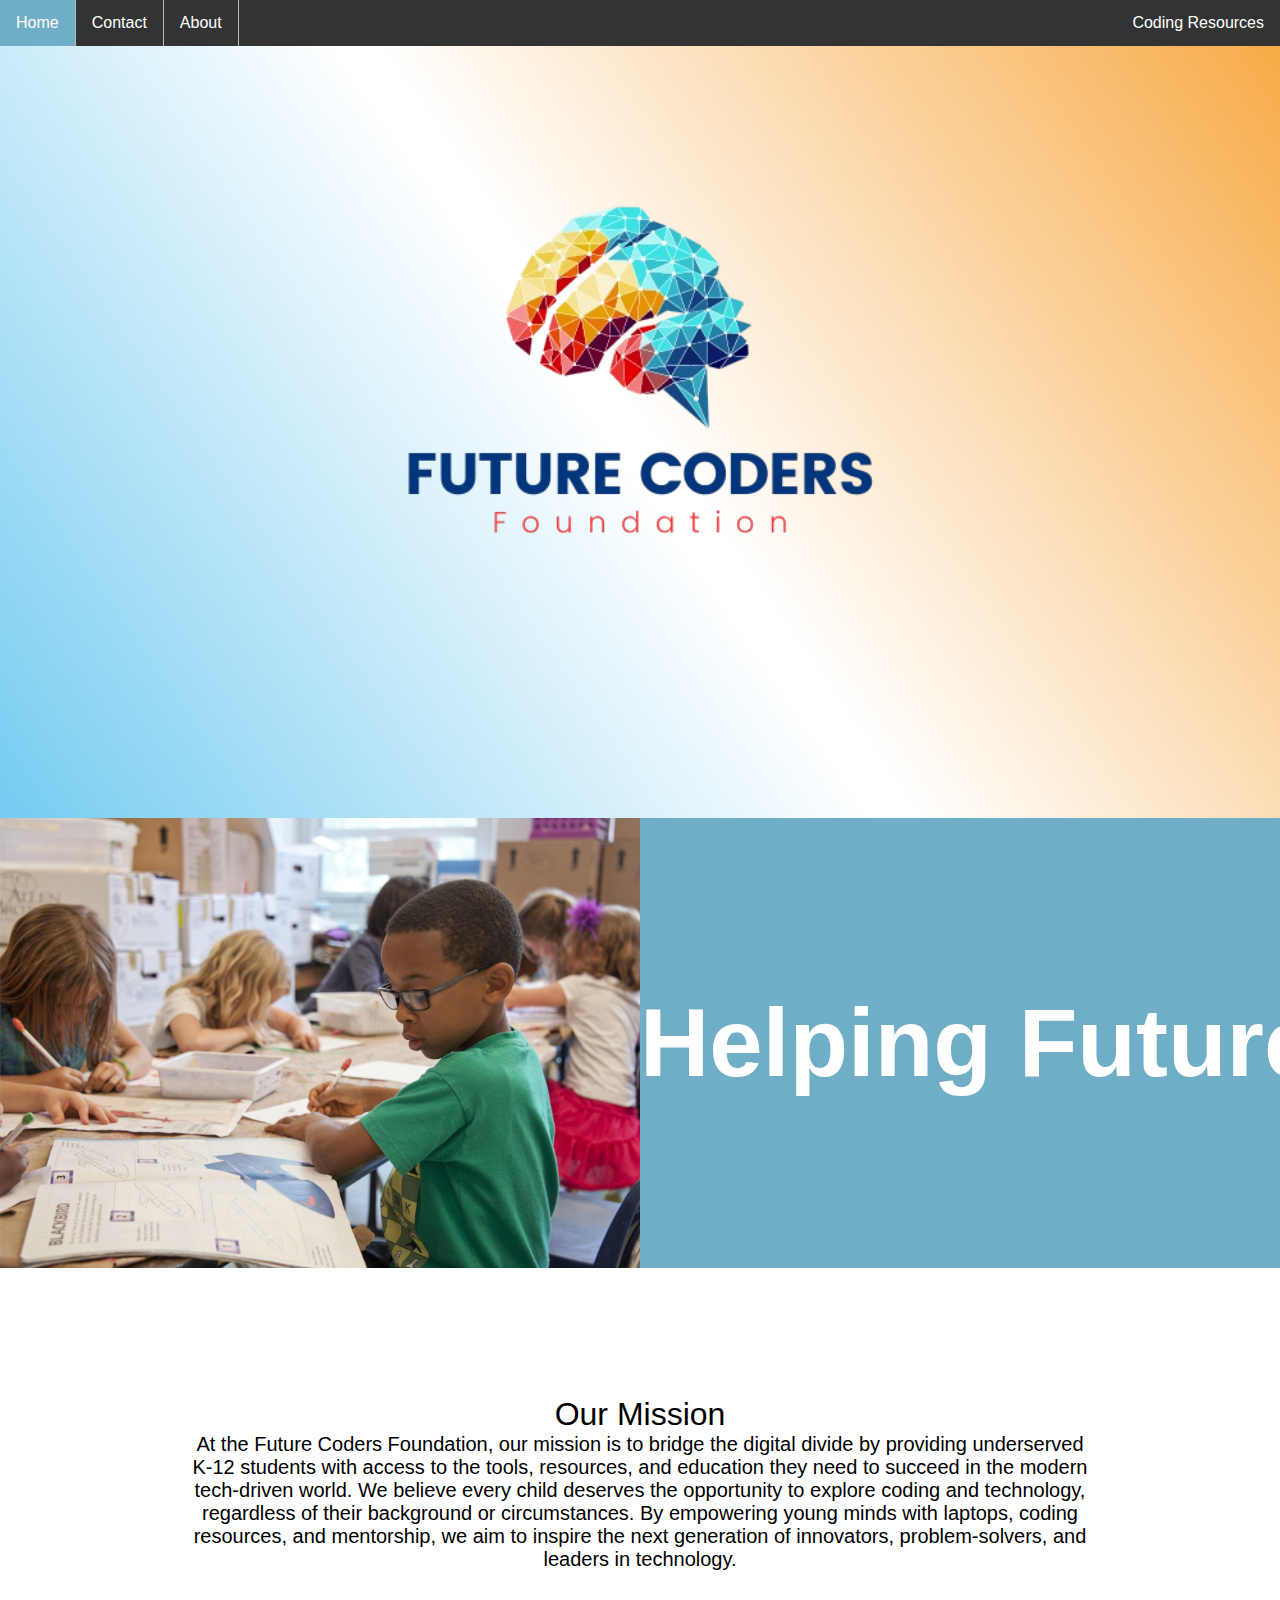
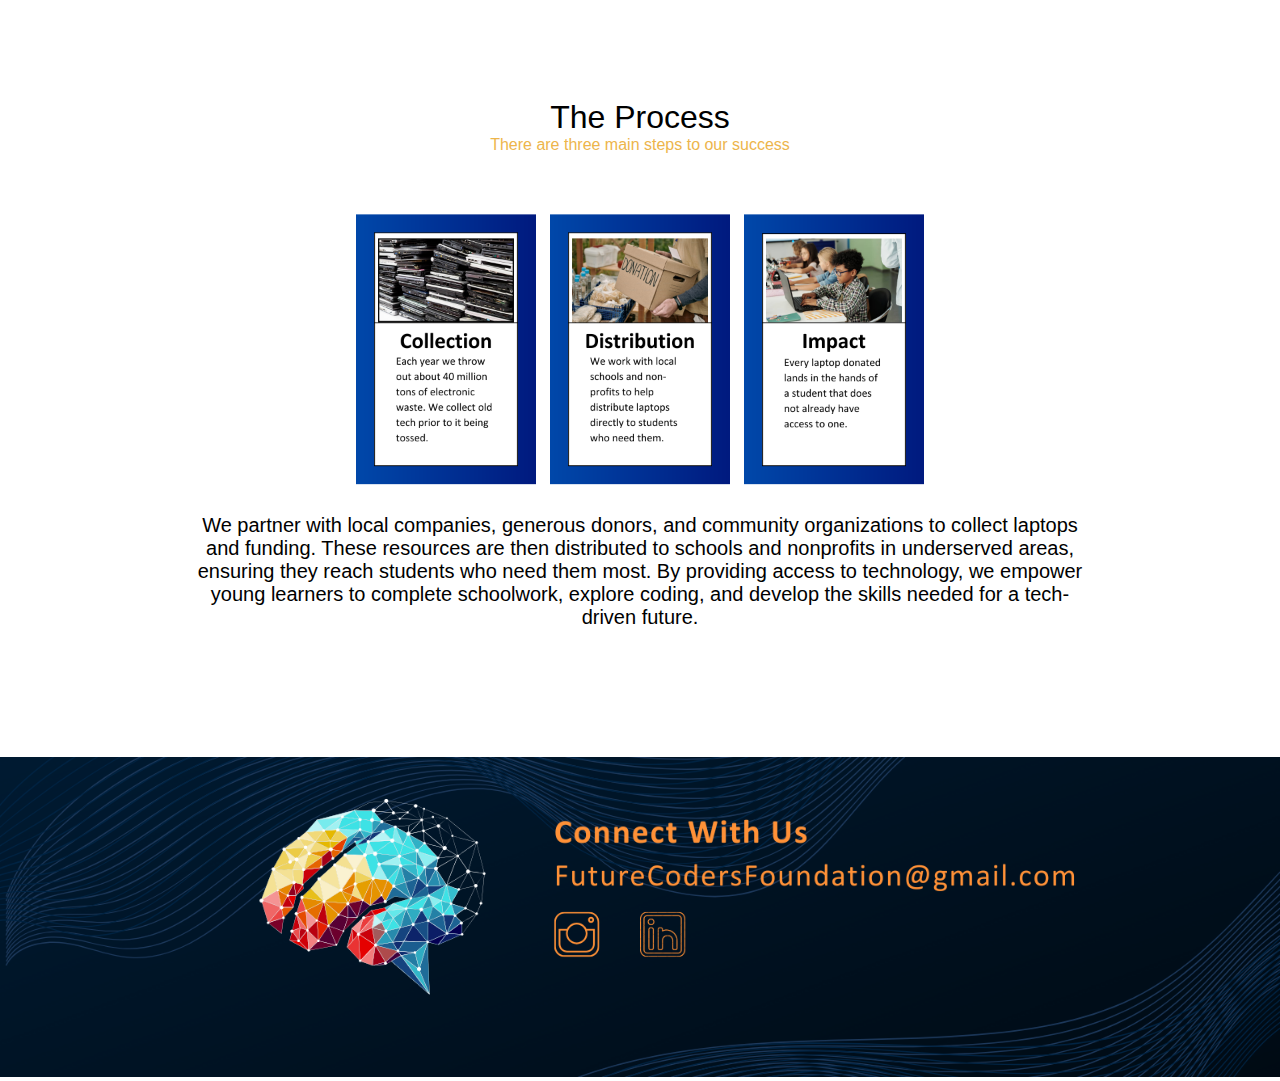
<file: index.html>
<!DOCTYPE html>
<html lang="en">
<head>
  <meta charset="UTF-8">
  <meta name="viewport" content="width=device-width, initial-scale=1.0">
  <title>Future Coders Foundation </title>
  <meta name="description" content="Future Coders is a non-profit organization dedicated to helping students gain access to programming tools.">
  <link rel="stylesheet" href="https://cdnjs.cloudflare.com/ajax/libs/font-awesome/4.7.0/css/font-awesome.min.css">
  <link rel="stylesheet" href="style.css">
</head>


<header2 class = "header2">

  <ul>
    <li><a class="active" href="index.html">Home</a></li>
    <li><a href="contact.html">Contact</a></li>
    <li><a href="about.html">About</a></li>
    <li style="float:right"><a href="resources.html">Coding Resources</a></li>
  </ul>

</header2>



<header>
  <!-- Top Navigation Menu -->
  <div class="topnav">
    <a href="index.html" class="active">Future Coders Foundation</a>
    <!-- Navigation links (hidden by default) -->
    <div id="myLinks">
      <a href="about.html">About Us</a>
      <a href="contact.html">Contact</a>
      <a href="resources.html">Coding Resources</a>
    </div>
    <!-- "Hamburger menu" / "Bar icon" to toggle the navigation links -->
    <a href="javascript:void(0);" class="icon" onclick="myFunction()">
      <i class="fa fa-bars"></i>
   </a>
  </div>
  <script>
    function myFunction() {
      var x = document.getElementById("myLinks");
      if (x.style.display === "block") {
        x.style.display = "none";
      } else {
       x.style.display = "block";
      }
    }
    </script>
</header>


  
  <body>
      
      <main>

        <img src="FutureCodersLogo-removebg-preview.png" alt="futureCoders Logo"
        width=50%
        height=50%>
        <section>
          <div>
            <h2>
              Helping Future Coders One Line at a Time
            </h2>
          </div>
          <div>
            <h2>
              Helping Future Coders One Line at a Time
            </h2>
          </div>
        </section>

        <div class="image-container">
          
          <div class="overlay-text2">Our Mission</div>

          <div class="overlay-text">At the Future Coders Foundation, our mission is to bridge the digital 
            divide by providing underserved K-12 students with access to the tools, resources, and education they need to 
            succeed in the modern tech-driven world. We believe every child deserves the opportunity to explore coding and technology, 
            regardless of their background or circumstances. By empowering young minds with laptops, coding resources, and mentorship, we aim 
            to inspire the next generation of innovators, problem-solvers, and leaders in technology.


          </div>


          <div class="overlay-text2">The Process</div>
          <p>There are three main steps to our success</p>
          <img class="photo" src="ProcessChart.png" alt="OutProcess"
          width=100%
          height=100%>

          <div class="overlay-text"> We partner with local companies, generous donors, and community organizations to collect laptops and funding.
             These resources are then distributed to schools and nonprofits in underserved areas, ensuring they reach students who need them most. By providing access to technology, 
            we empower young learners to complete schoolwork, explore coding, and develop the skills needed for a tech-driven future.


          </div>



      </div>
      </main>
          
    


      <footer>

        <img src="FCF_Footer.png" alt="futureCoders Footer"
        width=100%
        height=50%>
      </footer>
        








  </body>



</html>
</file>
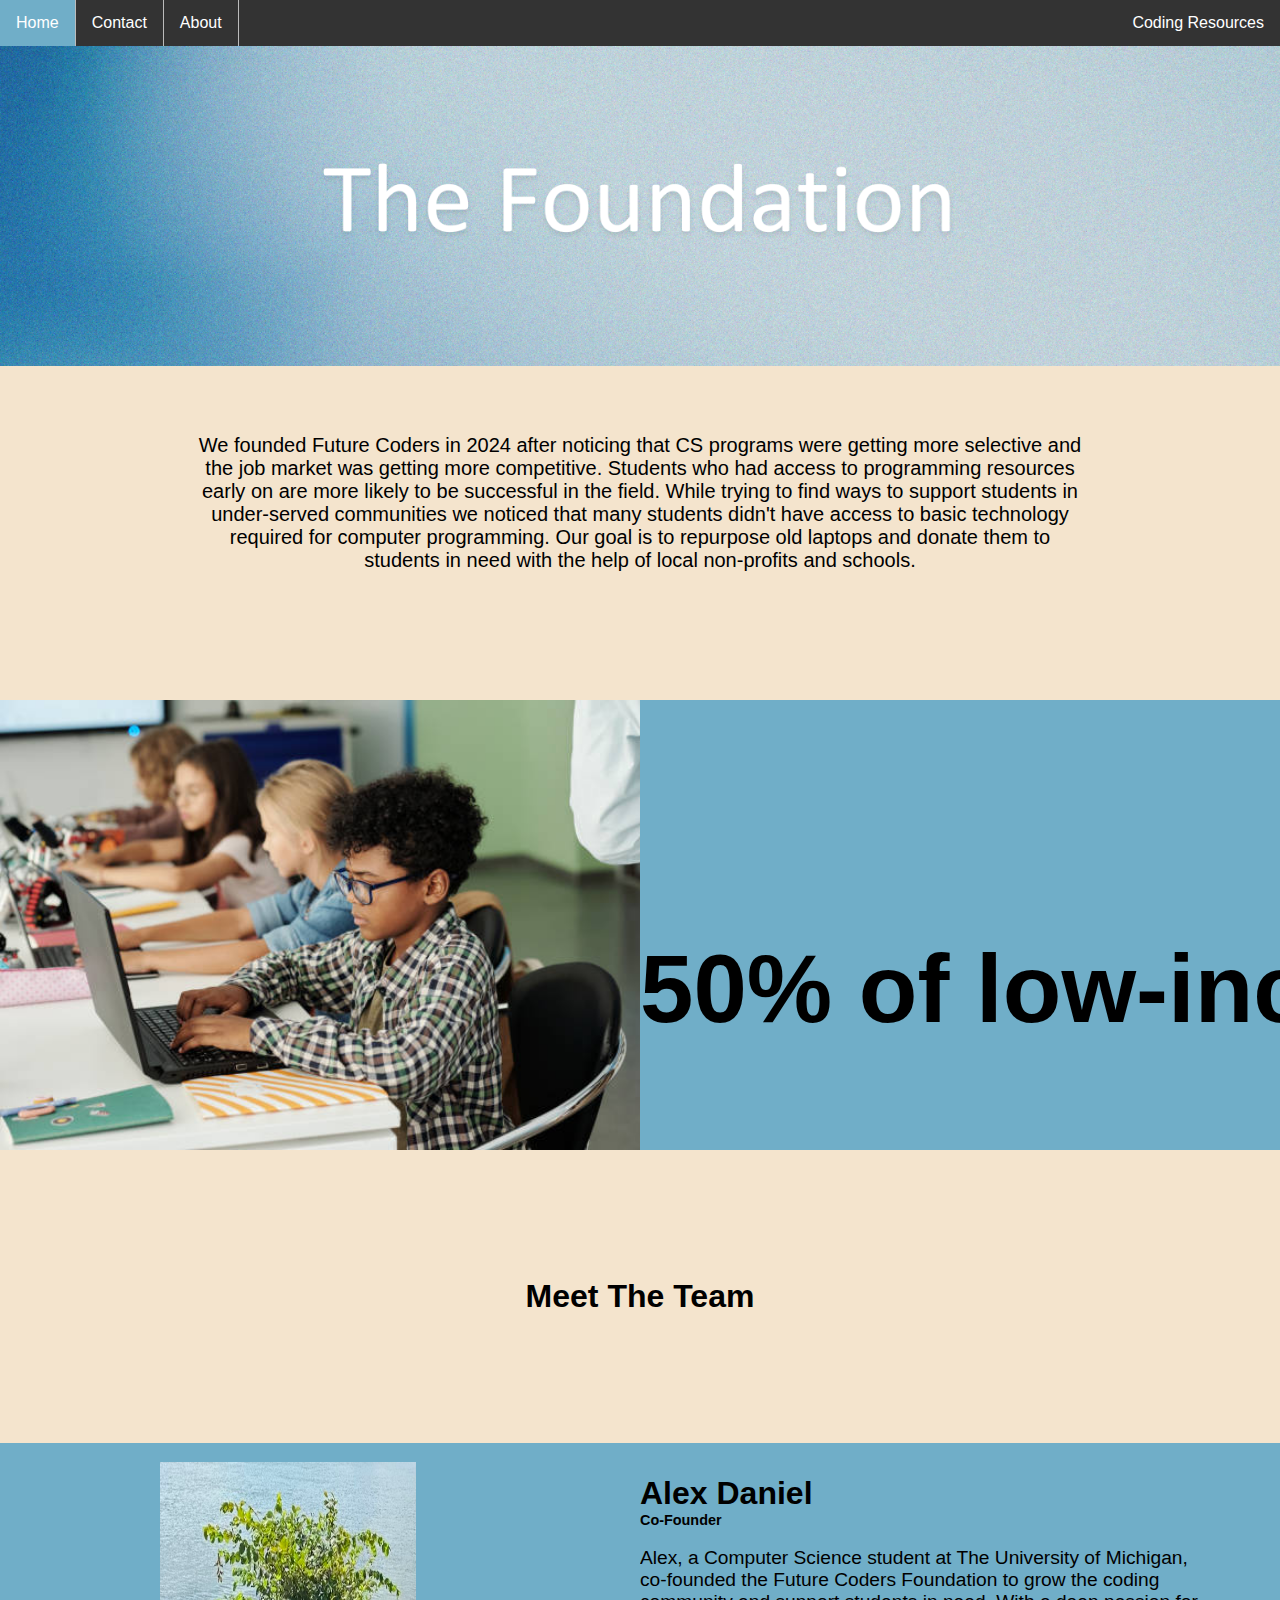
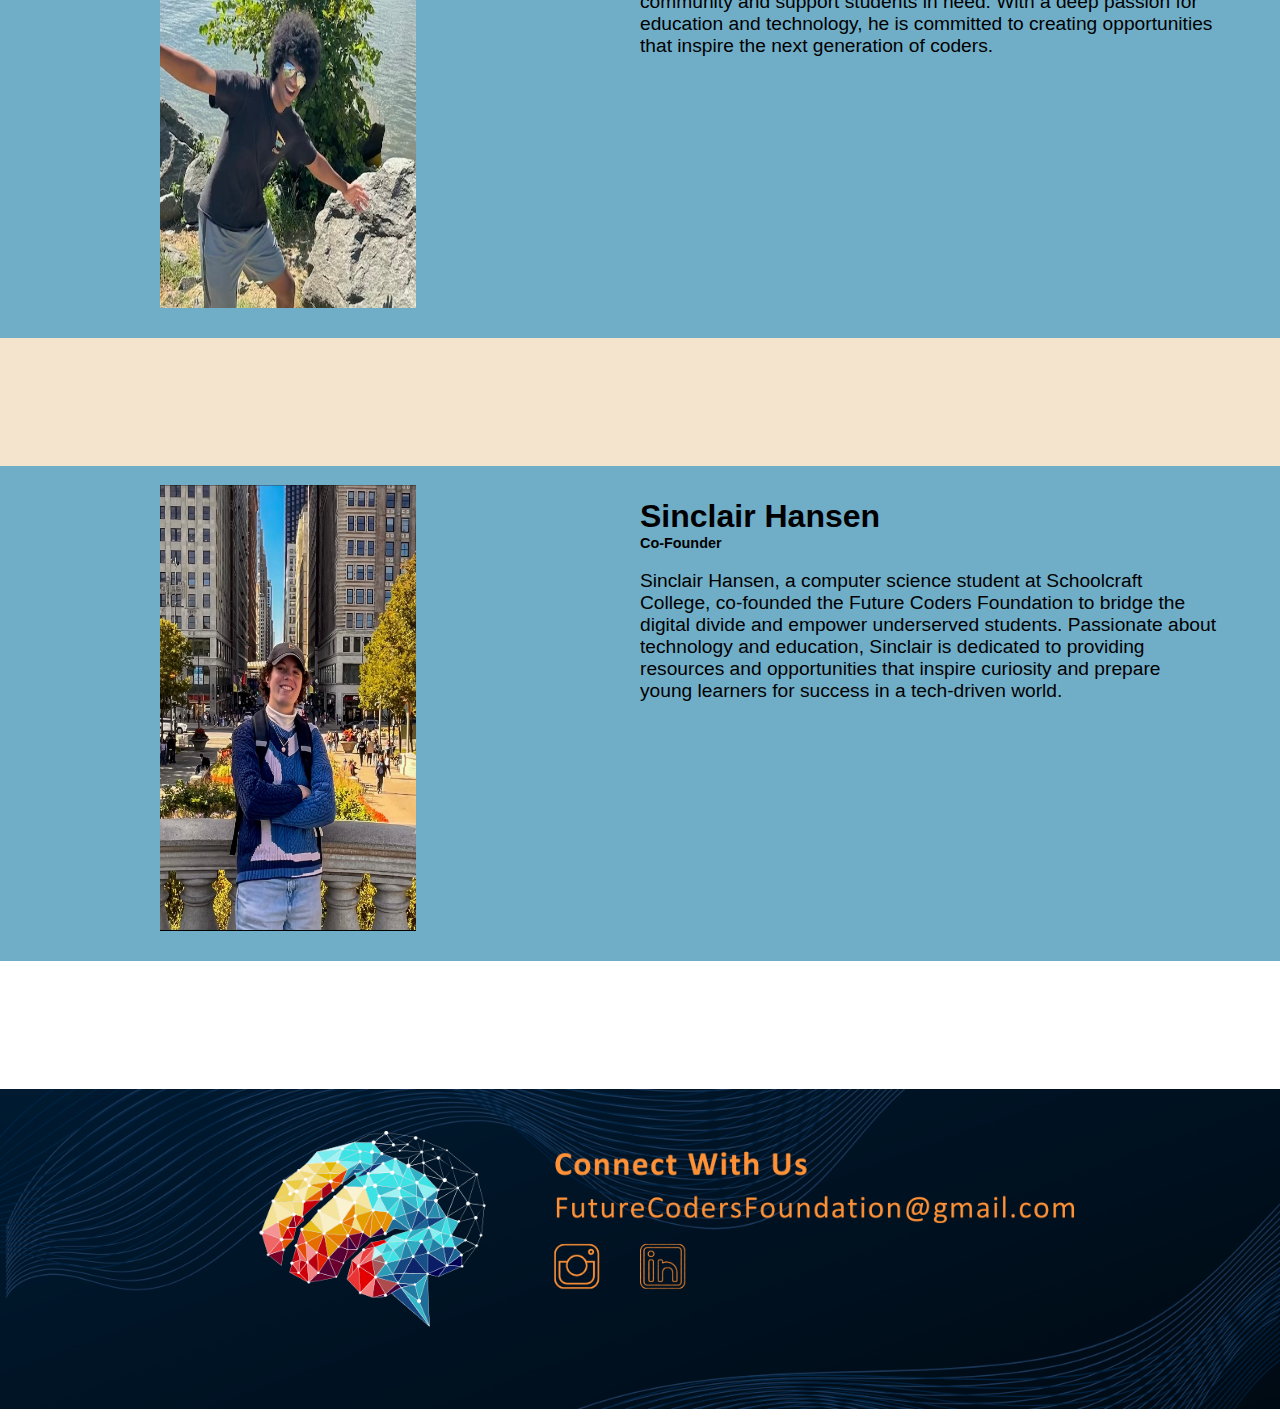
<file: about.html>
<!DOCTYPE html>
<html lang="en">
<head>
  <meta charset="UTF-8">
  <meta name="viewport" content="width=device-width, initial-scale=1.0">
  <title>Future Coders Foundation || About </title>
  <meta name="description" content="codeSphere is a non-profit organization dedicated to helping students gain access to programming tools.">
  <link rel="stylesheet" href="https://cdnjs.cloudflare.com/ajax/libs/font-awesome/4.7.0/css/font-awesome.min.css">
  <link rel="stylesheet" href="about.css">
</head>


<header2 class = "header2">

  <ul>
    <li><a class="active" href="index.html">Home</a></li>
    <li><a href="contact.html">Contact</a></li>
    <li><a href="about.html">About</a></li>
    <li style="float:right"><a href="resources.html">Coding Resources</a></li>
  </ul>
</header2>


<header>
  <div class="topnav">
    <a href="index.html" class="active">Future Coders Foundation</a>
    <!-- Navigation links (hidden by default) -->
    <div id="myLinks">
      <a href="about.html">About Us</a>
      <a href="contact.html">Contact</a>
      <a href="resources.html">Coding Resources</a>
    </div>
    <!-- "Hamburger menu" / "Bar icon" to toggle the navigation links -->
    <a href="javascript:void(0);" class="icon" onclick="myFunction()">
      <i class="fa fa-bars"></i>
    </a>
  </div>
  <script>
    function myFunction() {
      var x = document.getElementById("myLinks");
      if (x.style.display === "block") {
        x.style.display = "none";
      } else {
        x.style.display = "block";
      }
    }
    </script>

</header>




      <section2>
        <img src="FCFAboutBanner.png" alt="About Banner"
        height= "100%"
        width= "100%">

        <p class = "aboutText">
        We founded Future Coders in 2024 after noticing that CS programs were getting more selective and the job market was getting more competitive. Students who had access to programming 
        resources early on are more likely to be successful in the field. While trying to find ways to support students in under-served communities we noticed that many students didn't 
        have access to basic technology required for computer programming. Our goal is to repurpose old 
        laptops and donate them to students in need with the help of local non-profits and schools.</p>
      </section2>

      <section>
        <div>
          <h2>
            50% of low-income families don't have the technology required for online education
          </h2>
        </div>
        <div>
          <h2>
            50% of low-income families don't have the technology required for online education
          </h2>
        </div>
      </section>
      <section2>


        <h2>Meet The Team</h2>

        <section2 class = 'section2 div'>
          <div>
            <img class = "aboutImage" src="AlexPhoto.jpg" alt="Alex Photo"
            width="40%">
          </div>
          <div>
            <h2 class="names"> Alex Daniel </h2>
            <h3> Co-Founder</h3>
            <p class="meetTheTeam">  Alex, a Computer Science student at The University of Michigan, co-founded the Future 
              Coders Foundation to grow the coding community and support students in need. With a deep passion for education and technology, he is committed 
              to creating opportunities that inspire the next generation of coders.</p>
          </div>


        </section2>
    
      </section2>
      
      <section2 class = 'section2 div'>
        <div>
          <img class = "aboutImage" src="SinclairPhoto.jpg" alt="Sinclair Photo"
          width="40%">
        </div>
        <div>
          <h2 class="names"> Sinclair Hansen </h2>
          <h3>Co-Founder</h3>
          <p class="meetTheTeam">  Sinclair Hansen, a computer science student at Schoolcraft College, 
            co-founded the Future Coders Foundation to bridge the digital divide and empower underserved students. Passionate about technology and education, 
            Sinclair is dedicated to providing resources and opportunities that inspire curiosity and prepare young learners for success in a tech-driven world.</p>
        </div>
      </section2>



  </div>

  <footer>

    <img src="FCF_Footer.png" alt="futureCoders Footer"
    width=100%
    height=50%>
  </footer>
</file>
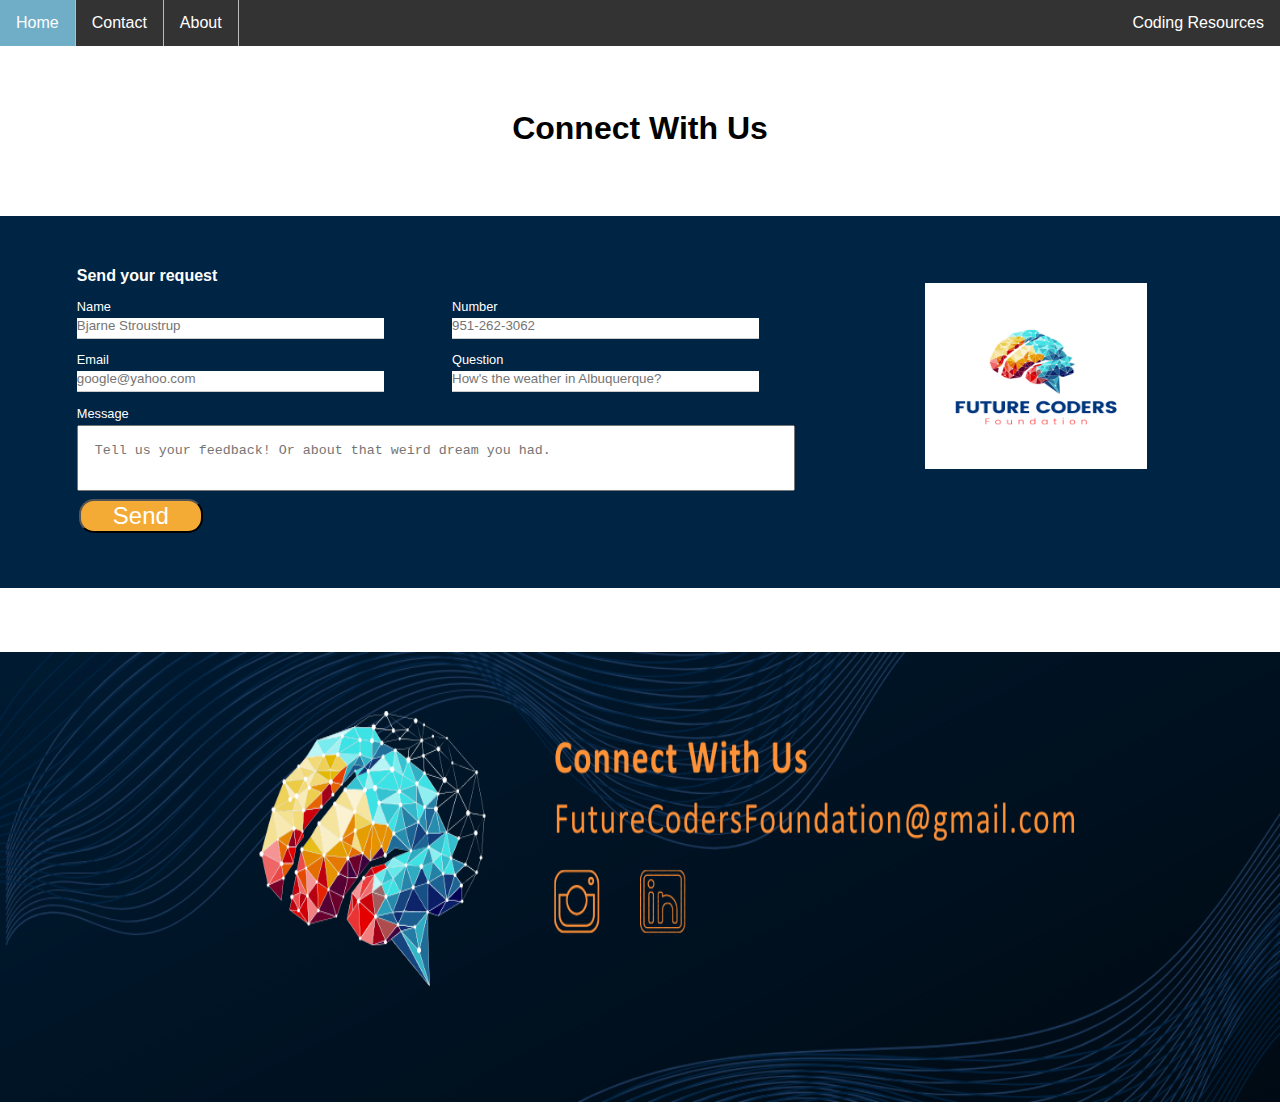
<file: contact.html>
<!DOCTYPE html>
<html lang="en">
<head>
  <meta charset="UTF-8">
  <meta name="viewport" content="width=device-width, initial-scale=1.0">
  <title>Future Coders Foundation || Contact </title>
  <meta name="description" content="codeSphere is a non-profit organization dedicated to helping students gain access to programming tools.">
  <link rel="stylesheet" href="style.css">
  <link rel="stylesheet" href="https://cdnjs.cloudflare.com/ajax/libs/font-awesome/4.7.0/css/font-awesome.min.css">
  <link rel="stylesheet" href="contact.css">
</head>


<body>
      <!-- Top Navigation Menu -->
<header2 class = "header2">

  <ul>
    <li><a class="active" href="index.html">Home</a></li>
    <li><a href="contact.html">Contact</a></li>
    <li><a href="about.html">About</a></li>
    <li style="float:right"><a href="resources.html">Coding Resources</a></li>
  </ul>
</header2>


<header>
  <div class="topnav">
    <a href="index.html" class="active">Future Coders Foundation</a>
    <!-- Navigation links (hidden by default) -->
    <div id="myLinks">
      <a href="about.html">About Us</a>
      <a href="contact.html">Contact</a>
      <a href="resources.html">Coding Resources</a>
    </div>
    <!-- "Hamburger menu" / "Bar icon" to toggle the navigation links -->
    <a href="javascript:void(0);" class="icon" onclick="myFunction()">
      <i class="fa fa-bars"></i>
    </a>
  </div>
  <script>
    function myFunction() {
      var x = document.getElementById("myLinks");
      if (x.style.display === "block") {
        x.style.display = "none";
      } else {
        x.style.display = "block";
      }
    }
    </script>

</header>



    <div class="container">
      <h1>Connect With Us</h1>
      <p>Give us your feedback down here!</p> <!--feedback menu thingy -->
      <div class="contact-box">
        <div class="contact-left">
          <h3>Send your request</h3>
          <form action="https://api.web3forms.com/submit" method="POST">
                <div class="input-row"> <!--from here to bot. is all the input boxes/classes -->
                  <!-- just had to add random name for the api to work, key is the line beneath-->
                  <input type="hidden" name="access_key" value="f3bad66f-039c-408a-933f-cda5ccd8eaab">
                  <div class="input-group">
                    <label>Name</label>
                    <input type="text" name = "placeholder" placeholder ="Bjarne Stroustrup">
                  </div>
                  <div class="input-group">
                    <label>Number</label>
                    <input type="text" name = "number" placeholder ="951-262-3062">
                  </div>
                </div>
            <div class="input-row">
              <div class="input-group">
                <label>Email</label>
                <input type="text" name = "email" placeholder ="google@yahoo.com">
              </div>
              <div class="input-group">
                <label>Question</label>
                <input type="text" name = "question" placeholder ="How's the weather in Albuquerque?">
              </div>
              <input type="checkbox" name="botcheck" class="hidden" style="display: none;"> <!-- honeypot spam detection! can switch to recaptcha if needed-->
            </div> <!-- i hate these goofy comments -->

            <label>Message</label> <!--- this one is just for the message/message box-->
            <textarea type="text" name = "message" placeholder="Tell us your feedback! Or about that weird dream you had."></textarea>

            <button class = "button" type="submit">Send</button>

          </form>
        </div>

        <div class="contact-right">
          <table>
            <tr>

            </tr>

            <tr>
              <img class = "boxlogo" src="FutureCodersLogo.png" alt="futureCoders Logo"
              width=50%
              height=50%>

            </tr>
          </table>
        </div>
      </div>
    </div>

  </body>
  </header>
  <!-- <h1>Check Out Our Socials</h1> -->

<!-- <footer>
  <a class = "mediabutton" href="https://www.instagram.com/futurecodersfoundation?igsh=MTkycjh2M29jbWdjbQ%3D%3D&utm_source=qr"target="_blank" rel="noopener noreferrer">Instagram</a>
  <a class = "mediabutton" href="https://linkedin.com/company/future-coders-foundation/"targets="blank">LinkedIn</a>
</footer> -->

<!-- <footer> -->

<img  src="FCF_Footer.png" alt="futureCoders Footer"
width=100%
height=50%>
<!-- </footer> -->
</file>
<file: style.css>
/* This is for the animation after the logo */
@import url('https://fonts.googleapis.com/css?family=Source+Sans+Pro:300,400,600,700,900&display=swap');*
{
  margin: 0;
  padding: 0;
}
section{
  padding-top: 10%;
  position: relative;
  width: 100%;
  height: 50vh;
  display: flex;
  overflow: hidden;
}
section div
{
  position: relative;
  width: 50%;
  background: #70aec8;
  overflow: hidden;

}
section div:nth-child(1)
{
  position: relative;
  width: 50%;
  background: url(KidPhotoHome.png);
  background-size: cover;
  overflow: hidden;

}
section div:nth-child(1) h2{
  -webkit-text-stroke: 2px;
  -webkit-text-stroke-color: white;
  -webkit-text-fill-color: transparent;
  left: 100%;
  color: #fff;
}
section div h2{
  position: absolute;
  white-space: nowrap;
  font-size: 6em;
  line-height: 50vh; 
  animation: animate 20s linear infinite;
  color: white;
}
@keyframes animate
{
  0%
  {
    transform: translateX(0);
  }
  100%
  {
    transform: translateX(-100%);
  }

}




body{
  background:
            linear-gradient(
                    55deg, /*angle of the white border*/
                    #6bc8f0 0%,
                    rgb(255, 255, 255) 49%,
                    rgb(255, 255, 255) 51%, /*percent at which they start/stop. can be played with*/
                    rgb(247, 168, 65) 100%
            );

      /* background-blend-mode: screen; */
      height: 100vh;
      background-attachment: fixed; /* chunks in solid lines to whatever height you gave it (dont uncomment) */
      font-family:'Calibri', 'Lucida Grande', sans-serif;
    


  .container{
    margin-left: auto;
    margin-right: auto;
    width: 100%;
  }
 header{
  height: 25%;
  width: 100%;
  display: inline;
  background-color: blue;
 }
main{
  color: rgb(237, 181, 75);
  text-align: center;


}

.photo{
  margin-left: 25%;
  margin-right: 25%;
  text-align: center;
}

.vertical-line {
  border-left: 6px solid #333333;
  height: 300px;
  /*display: inline-block;*/
  margin: 0 20px;
}

.image-container {
  position: relative;
  display: inline-block;
}

.image-container img {
  display: block;
  width: 50%;
  height: auto;
  image-rendering: left;
}

.overlay-text {
  margin-left: 15%;
  margin-right: 25%;
  text-align: center;
  color: #000000; 
  width:70%;
  font-size: 1.25rem;
}
@media screen and (max-width: 950px) {
  .overlay-text {
    margin-left: 15%;
    margin-right: 25%;
    text-align: left;
    color: #000000; 
    width:70%;
    font-size: 1.25rem;

  }
}

/*Adjusts font size based on screen size*/


.overlay-text2 {
  left: 50%; 
  padding-top:10%;
  font-size:2rem;
  color: rgb(0, 0, 0);
  font-style: bold;

}





/* Style the navigation menu */
.topnav {
  width: 100%;
  overflow: hidden;
  background-color: rgb(255, 203,5);;
  position: relative;
}

/* Hide the links inside the navigation menu (except for logo/home) */
.topnav #myLinks {
  display: none;
}

/* Style navigation menu links */
.topnav a {
  color: rgb(0, 0, 0);
  padding: 14px 16px;
  text-decoration: none;
  font-size: 17px;
  display: block;
}

/* Style the hamburger menu */
.topnav a.icon {
  background: rgb(255, 145, 55);
  display: block;
  position: absolute;
  right: 0;
  top: 0;
}

/* Add a grey background color on mouse-over */
.topnav a:hover {
  background-color: #b5b5b5;
  color: rgb(255, 255, 255);
}

/* Style the active link (or home/logo) */
.active {
  background-color: #70aec8;
  color: rgb(253, 253, 253);
}

footer{
padding-top: 10%;
width: 100%;

}


ul {
  list-style-type: none;
  margin: 0;
  padding: 0;
  overflow: hidden;
  background-color: #333;
}

li {
  float: left;
  border-right:1px solid #bbb;
}

li:last-child {
  border-right: none;
}

li a {
  display: block;
  color: white;
  text-align: center;
  padding: 14px 16px;
  text-decoration: none;
}

li a:hover:not(.active) {
  background-color: #111;
}

.active {
  background-color: #70aec8;
}


        @media screen and (max-width: 880px) {
          .header2{
            display:none;
          }
           
        
          }
          @media screen and (min-width: 880px) {
            header{
              display:none;
            }
             
          
            }
        
        
        





}
</file>
<file: about.css>
@import url('https://fonts.googleapis.com/css?family=Source+Sans+Pro:300,400,600,700,900&display=swap');*
{
  margin: 0;
  padding: 0;
}
section{
  padding-top: 10%;
  position: relative;
  width: 100%;
  height: 50vh;
  display: flex;
  overflow: hidden;
}
section div
{
  position: relative;
  width: 50%;
  background: #70aec8;
  overflow: hidden;

}
section div:nth-child(1)
{
  position: relative;
  width: 50%;
  background: url(aboutChildImage.png);
  background-size: cover;
  overflow: hidden;

}
section div:nth-child(1) h2{
  -webkit-text-stroke: 2px;
  -webkit-text-stroke-color: white;
  -webkit-text-fill-color: transparent;
  left: 100%;
  color: #fff;
}
section div h2{
  position: absolute;
  white-space: nowrap;
  font-size: 6em;
  line-height: 50vh; 
  animation: animate 35s linear infinite;
}
@keyframes animate
{
  0%
  {
    transform: translateX(0);
  }
  100%
  {
    transform: translateX(-100%);
  }
}


h2{
  text-align: center;
  font-size: 2rem;
  padding-top: 10%;
}


.section2{
  padding-top: 10%;
  position: relative;
  width: 100%;
  height: 55vh;
  display: flex;
  overflow: hidden;
}
.section2 div
{
  position: relative;
  width: 50%;
  background: #70aec8;
  overflow: hidden;

}

body{
  background: rgba(201, 122, 3, 0.2); /* Light orange with 20% opacity */
    background-size:cover;
    background-position: center;
    font-family:'Calibri', 'Lucida Grande', sans-serif;
    


  .container{
    margin-left: auto;
    margin-right: auto;
    width: 100%;
  }

 


  footer{
    padding-top: 10%;
    background-color: rgb(255, 255, 255);
    text-align: center;
    font-size: 30px;
    color:black;
    font-style: bold;


  }
  .aboutImage{
    height: 90%;
    padding-top:3%;
    margin-left: 25%;
    padding-bottom: 50%;
    align-items: right;
  }


.button
{
    display: inline-block;
    color: white;
    font-size: 30px;
    text-decoration: none;
    background-color: rgb(243, 171, 54);
    padding: 1px 32px;
    margin: 4px 2px;
    cursor: pointer;
    border-radius: 15px;
    
}
.aboutText
{
  margin-left: 15%;
  margin-right: 25%;
  text-align: center;
  padding-top:5%;

  color: #000000; 
  width:70%;
  font-size: 1.25rem;
}
.meetTheTeam
{
  text-align: left;
  padding-top:3%;

  color: #000000; 
  width:90%;
  font-size: 1.2rem;
}
.names
{
  padding-top: 3%;
  left: 50%; 
  text-align: left;
  font-size:2rem;
  color: rgb(0, 0, 0);
  font-style: bold;
  padding-top: 5%;
}
h3{
  text-align: left;
  font-size: .9rem;
}

/*Adjusts font size based on screen size*/
@media screen and (max-width: 950px) {
  .meetTheTeam {
    margin-left: 15%;
    margin-right: 25%;
    text-align: left;
    color: #000000; 
    width:70%;
    font-size: .9rem;

  }
  .section2{
    padding-top: 10%;
    position: relative;
    width: 100%;
    height: 70vh;
    display: flex;
    overflow: hidden;
  }
  .section2 div
  {
    position: relative;
    width: 50%;
    background: #70aec8;
    overflow: hidden;
  
  }
  .aboutText2 {
    margin-left: 15%;
    margin-right: 25%;
    text-align: left;
    color: #000000; 
    width:70%;
    font-size: 1.25rem;

  }
  .aboutImage {
    align-items: left;
    margin-left: 5%;
    margin-right: 15%;
    height: 50vh;
    width: 40vh;

  } 

.names
{
  padding-top: 3%;
  left: 50%; 
  padding-left: 15%;
  text-align: left;
  font-size:1rem;
  color: rgb(0, 0, 0);
  font-style: bold;
  padding-top: 5%;
}
.aboutText{
  margin-left: 15%;
  margin-right: 25%;
  text-align: left;
  padding-top:5%;

  color: #000000; 
  width:80%;
  font-size: 1.25rem;
}
h3{
  margin-left: 15%;
  margin-right: 25%;
  text-align: left;


  color: #000000; 
  width:80%;
  font-size: .8rem;
}
}






/* Style the navigation menu */
.topnav {
  overflow: hidden;
  background-color: rgb(218, 218, 218);;
  position: relative;
}

/* Hide the links inside the navigation menu (except for logo/home) */
.topnav #myLinks {
  display: none;
}

/* Style navigation menu links */
.topnav a {
  color: rgb(0, 0, 0);
  padding: 14px 16px;
  text-decoration: none;
  font-size: 17px;
  display: block;
}

/* Style the hamburger menu */
.topnav a.icon {
  background: rgb(255, 145, 55);
  display: block;
  position: absolute;
  right: 0;
  top: 0;
}

/* Add a grey background color on mouse-over */
.topnav a:hover {
  background-color: #b5b5b5;
  color: rgb(255, 255, 255);
}

ul {
  list-style-type: none;
  margin: 0;
  padding: 0;
  overflow: hidden;
  background-color: #333;
}

li {
  float: left;
  border-right:1px solid #bbb;
}

li:last-child {
  border-right: none;
}

li a {
  display: block;
  color: white;
  text-align: center;
  padding: 14px 16px;
  text-decoration: none;
}

li a:hover:not(.active) {
  background-color: #111;
}

.active {
  background-color: #70aec8;
}
  
  
          @media screen and (max-width: 880px) {
            .header2{
              display:none;
            }
             
          
            }
            @media screen and (min-width: 880px) {
              header{
                display:none;
              }
               
            
              }
          

}
</file>
<file: contact.css>
/* Editors notes
two conflicting css files might be an issue
but we're going to let the me who doesn't have physics hw deal with that😎
*/
/* This is for the navigation bar. Makes it look the same across all pages */
*{
    margin: 0;
    padding: 0;
}
body{
    background: #ffffff;
    font-family:'Calibri', 'Lucida Grande', sans-serif;

 p{
    text-align:center;
 }
.container{
    width: 100%;
    margin: 5% auto;
}
.contact-box{
    color: white;
    background: #002444;
    display: flex;
}

.contact-left{
   flex-basis: 60%;
   padding: 4% 6%; 
}

.contact-left h3{ /* "send your request" needs sum space under it*/
    margin-bottom: 2%;
 }

/*.contact-right{
    
    flex-basis: 10%;
    width:100%;
    padding: 4%;
    background: rgb(237, 181, 75);
    color:black;
}
/*Adjusts font size based on screen size*/
@media screen and (max-width: 950px) {
    .contact-box{
        height:150%;

    }
    .container{
        height:150%;
    }
    .td{
        font-size: 100%;
        height: 50%;
        padding-top: 2%;
    }
  }

  h1{

    text-align: center;
    margin-left: 25%;
    margin-right:25%;
    font-size: 2rem;
    color: rgb(0, 0, 0);
  }

h3{ 
    font-size: 100%;
    margin-bottom: 1.5%;

}

.container p{
    margin-bottom: 4%;
    color: white;
}

.input-row{
    display: flex;
    justify-content: space-between;
    margin-bottom: 2%;
}

.input-row .input-group{
    flex-basis: 45%;
}

input[type="text"]{
    width: 100%;
    border: none;
    border-bottom: 1px solid #ccc;
    outline: none;
    padding-bottom: 5px;
}

/* input[type="message"]{
    width: 100%;
    border: 1px solid #ccc;
    outline: none;
    padding: 18px;
    lowk did not pan out but im keeping this as a teaching moment (also im proud)
} */

textarea {
    width: 100%;
    height: 4%;
    overflow-y: scroll; /* Enable vertical scrolling */
    resize: none; /* Prevent user from resizing */
    padding: 2.5%;
    margin: 0px;
}

label{
    font-size: 80%;
    margin-bottom: 0.6%;
    display: block;
}



tr td:first-child{
    padding-right: 2%;
}

tr td{
    font-size: 1.5vw;
    padding-top: 2%;
    height: 50%;
}

.button{
    display: inline-block;
    color: white;
    font-size: 1.5rem;
    text-decoration: none;
    background-color: rgb(243, 171, 54);
    padding: 1px 32px;
    margin: 4px 2px;
    cursor: pointer;
    border-radius: 15px;
    
}


section{
    text-align:center;
    margin-left: 25%;
    margin-right:25%;
    float:center;
}
.mediabutton
{
    color: white;
    font-size: 1.7rem;
    text-decoration: none;
    background-color: rgb(243, 171, 54);
    padding: 1px 32px;
    margin: 4px 2px;
    cursor: pointer;
    border-radius: 15px;
    height: 8%;

    
}
@media screen and (max-width: 950px) {
  .boxlogo{
    display:none;
  }
}

.boxlogo
{
    margin-top:15%;
    margin-left:20%;
    float: center;
}
footer{
    float: center;
    text-align: center;
    margin-right: 25%;
    padding-bottom: 50%;
}
ul {
    list-style-type: none;
    margin: 0;
    padding: 0;
    overflow: hidden;
    background-color: #333;
  }
  
  li {
    float: left;
    border-right:1px solid #bbb;
  }
  
  li:last-child {
    border-right: none;
  }
  
  li a {
    display: block;
    color: white;
    text-align: center;
    padding: 14px 16px;
    text-decoration: none;
  }
  
  li a:hover:not(.active) {
    background-color: #111;
  }
  
  .active {
    background-color: #70aec8;
  }
  
          @media screen and (max-width: 880px) {
            .header2{
              display:none;
            }
             
          
            }
            @media screen and (min-width: 880px) {
              header{
                display:none;
              }
               
            
              }
}
</file>
